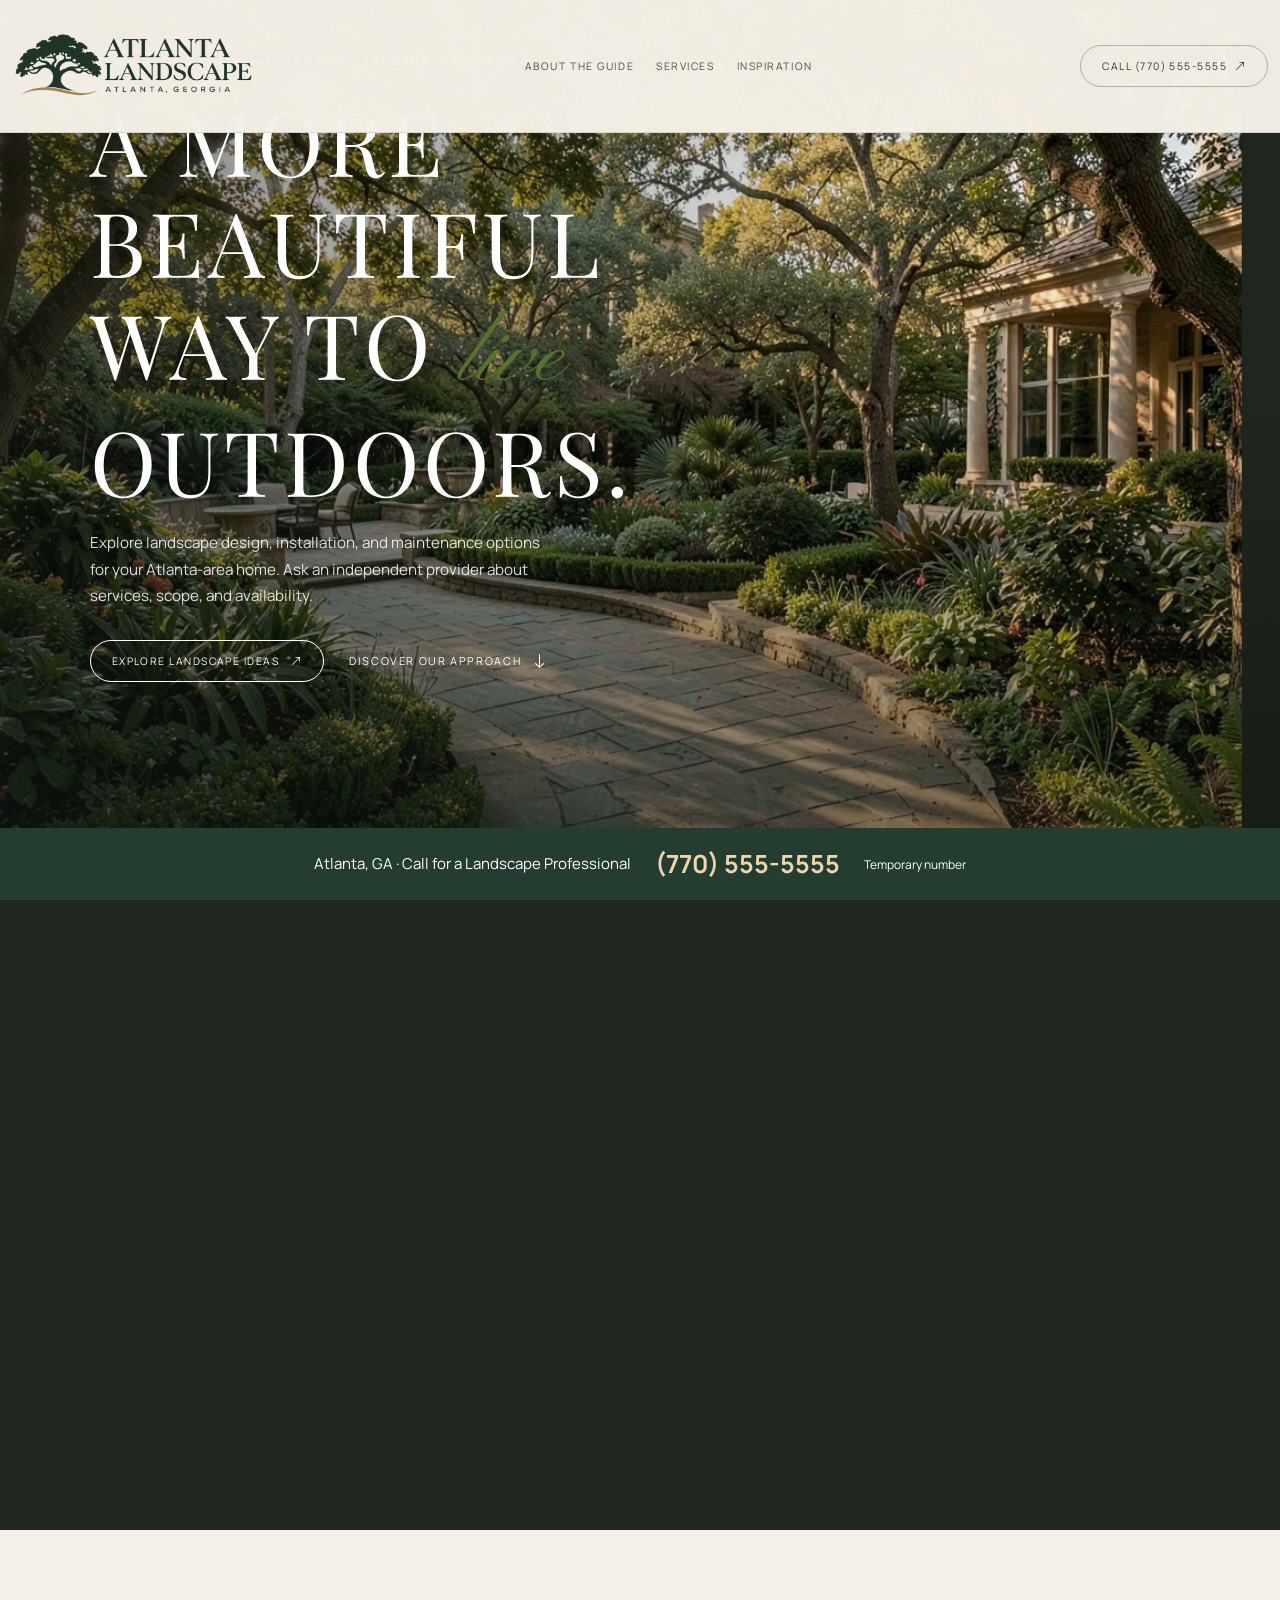
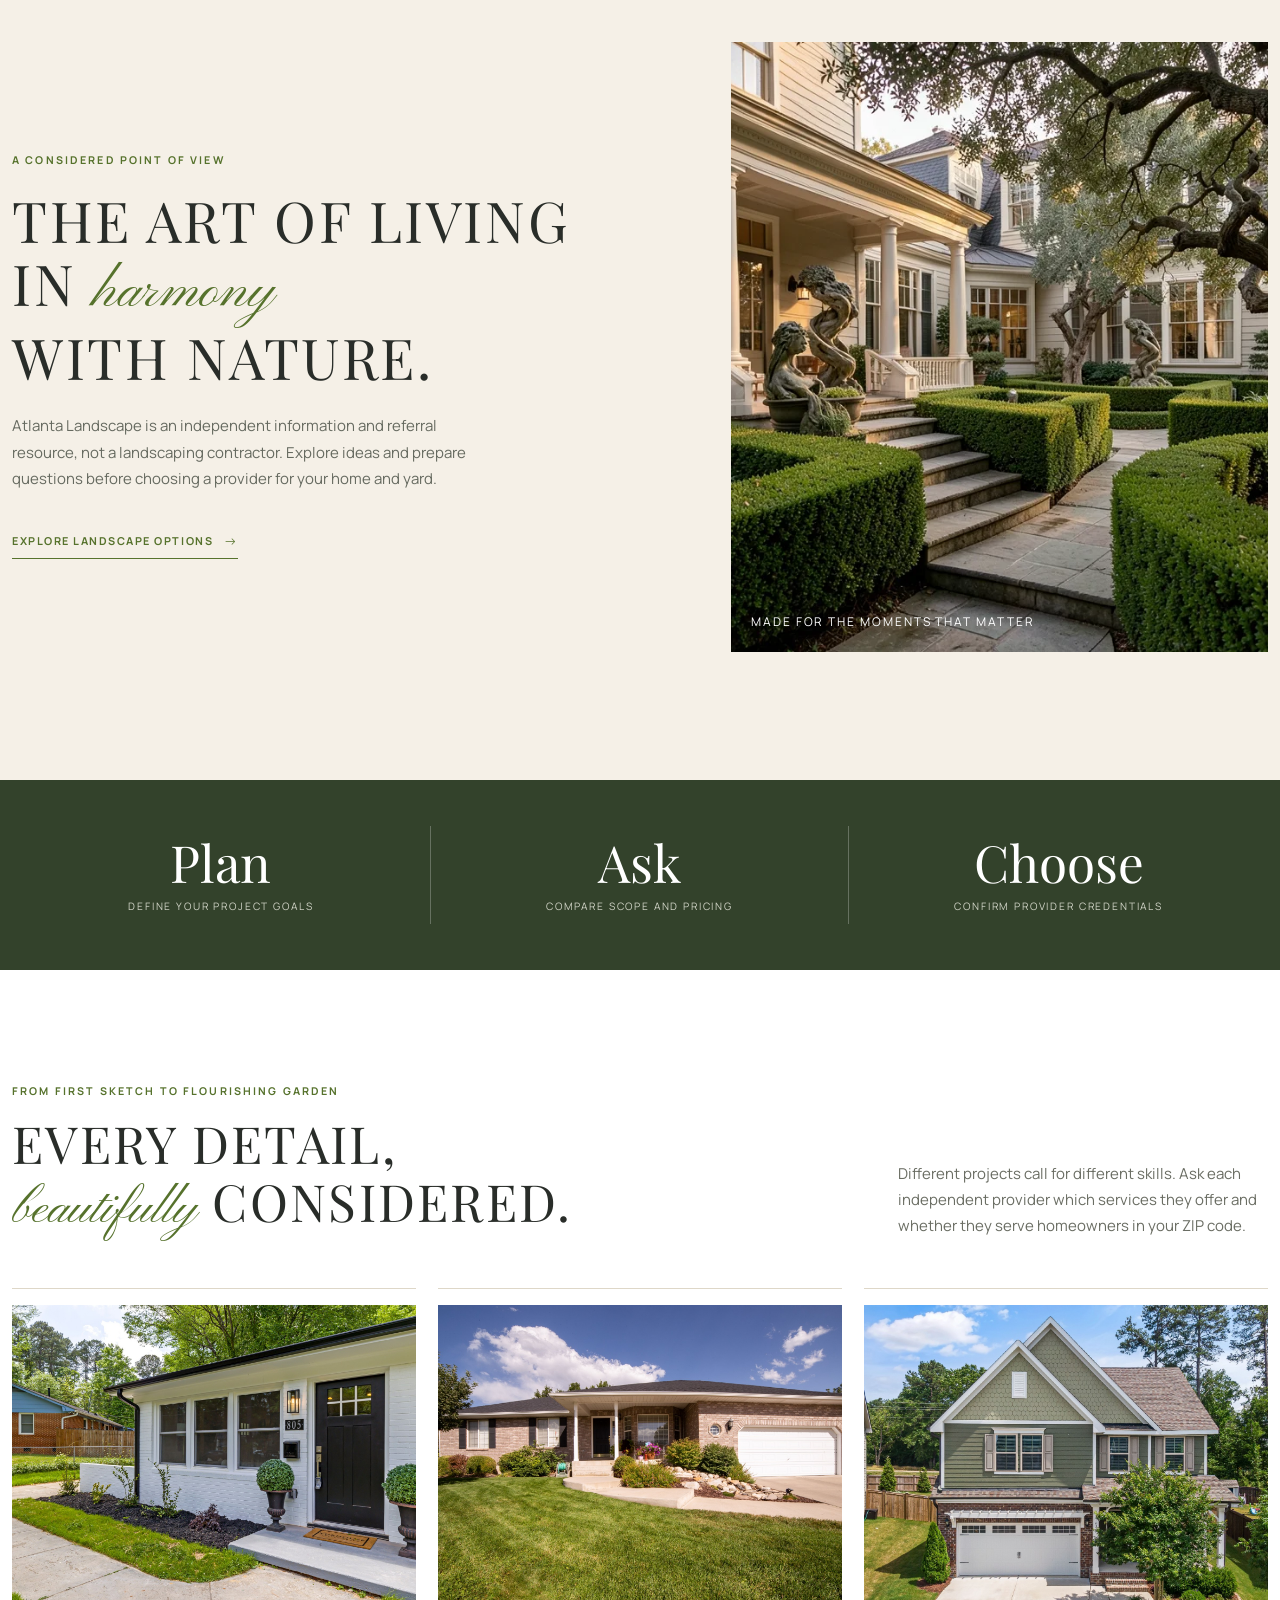
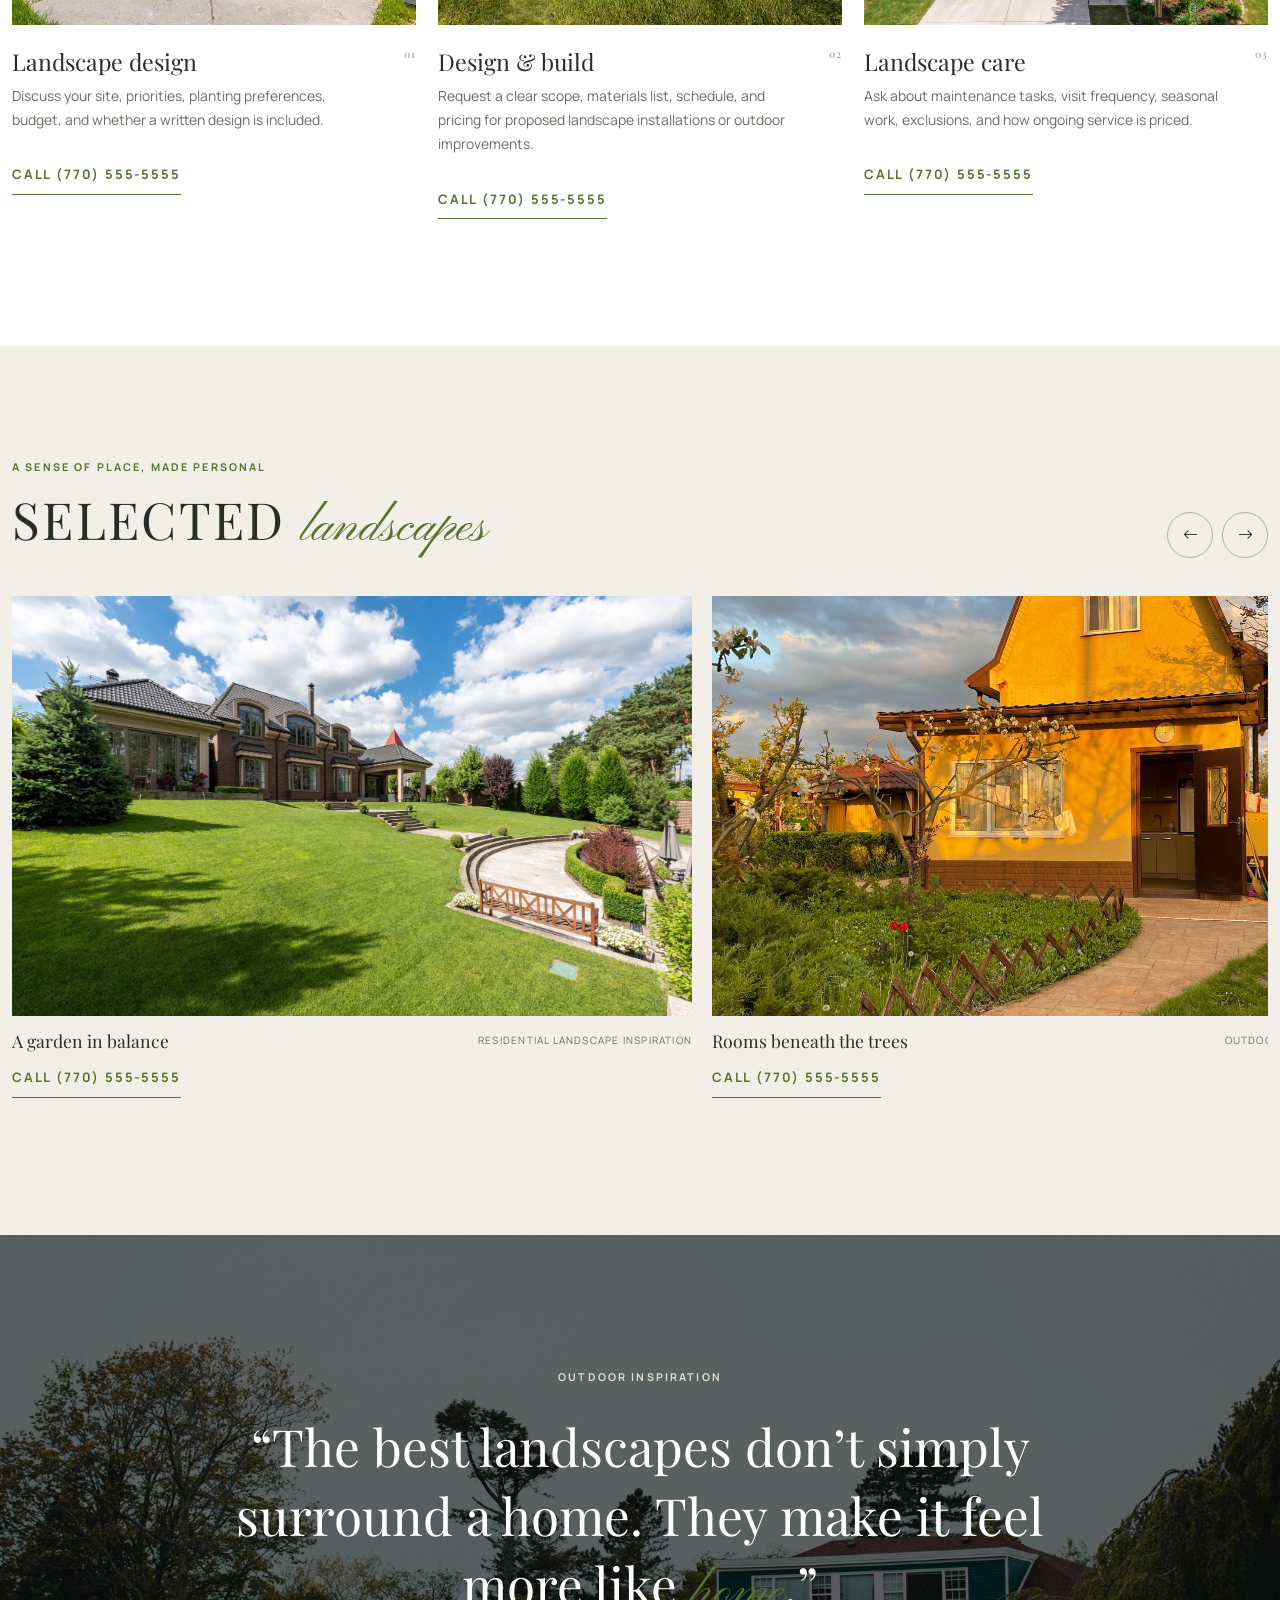
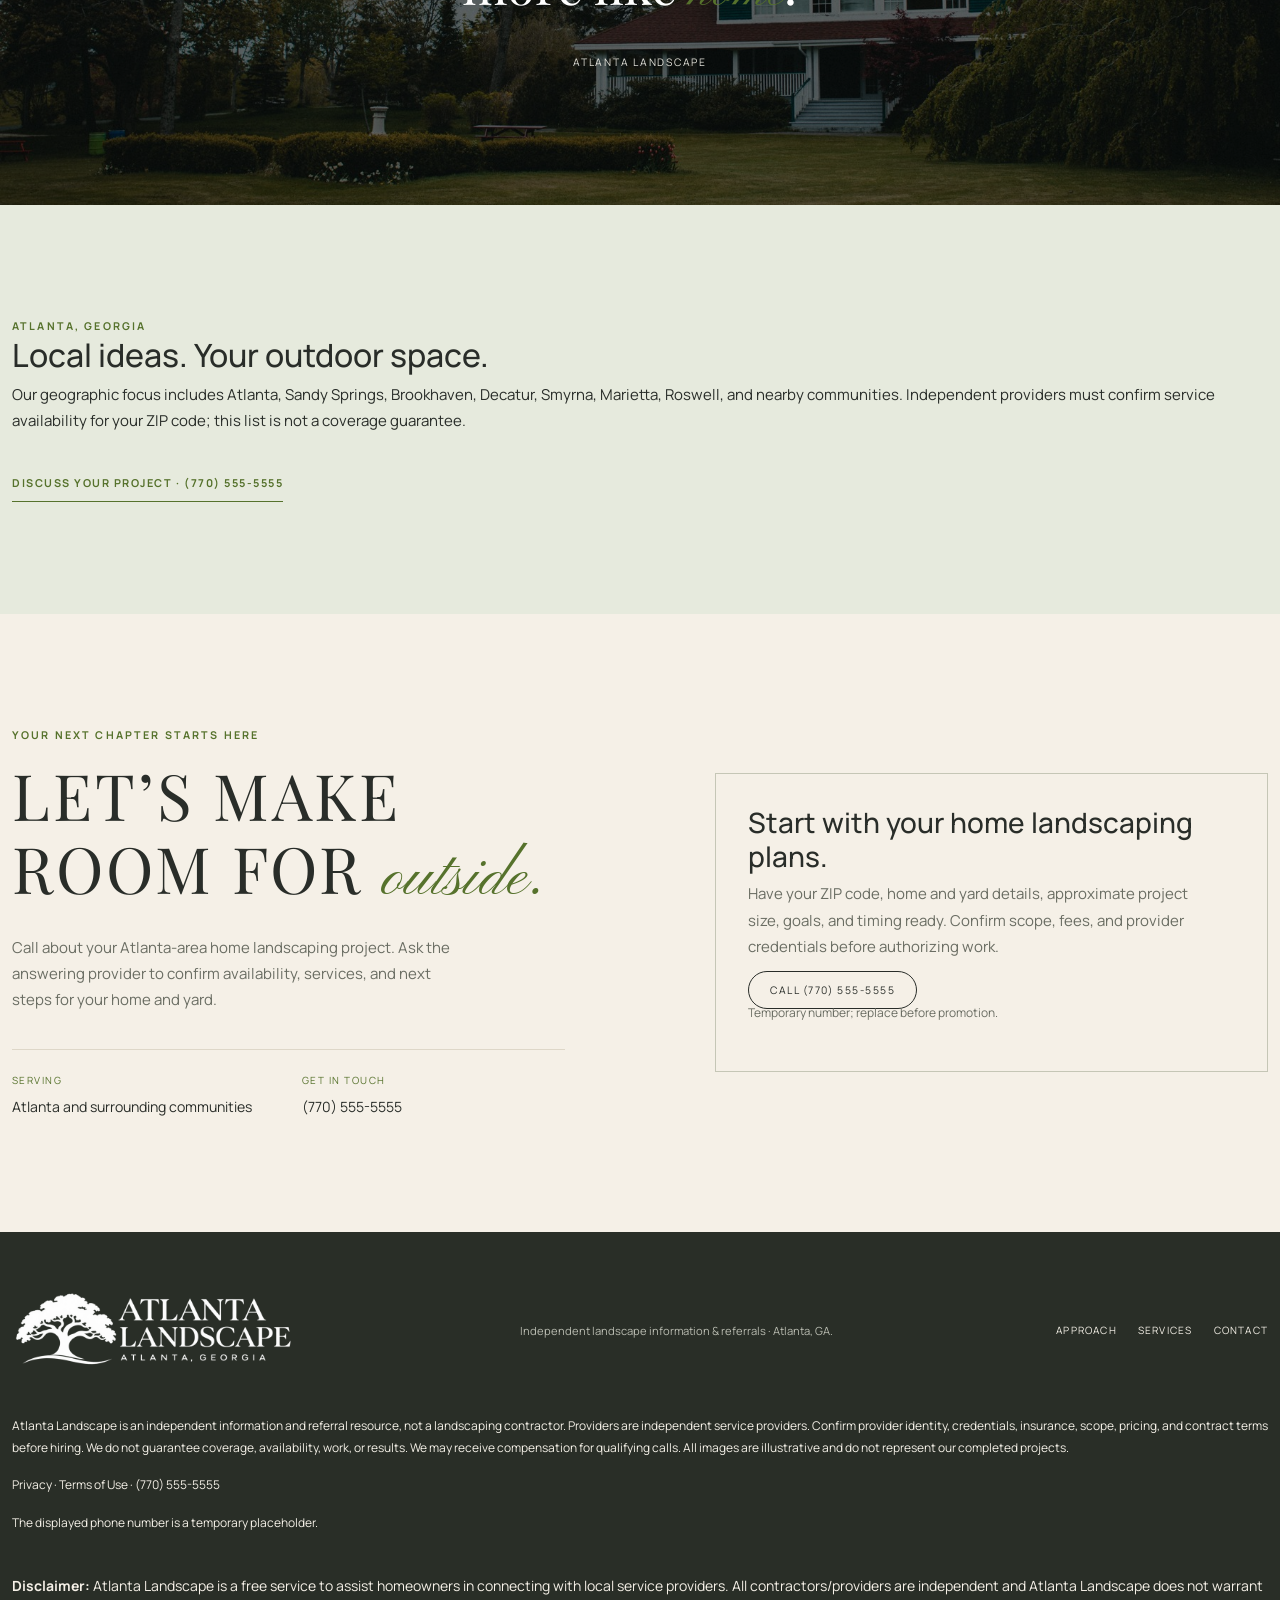
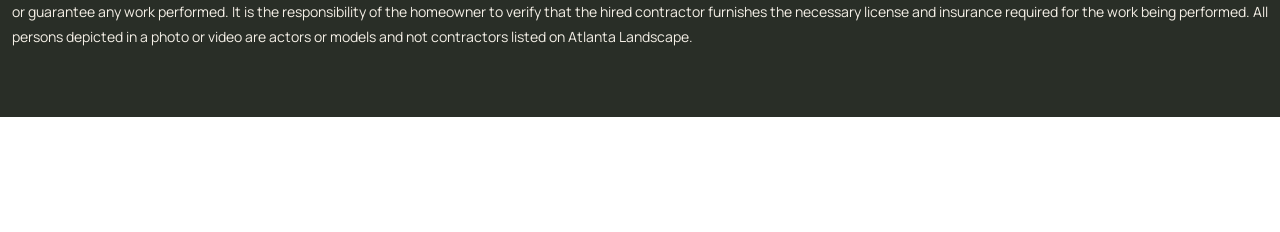
<file: index.html>
<!doctype html>
<html lang="en">
<head>
  <meta charset="utf-8">
  <meta name="viewport" content="width=device-width, initial-scale=1">
  <meta name="theme-color" content="#f5f0e7">
  <title>Atlanta, GA Landscaping Referrals | Atlanta Landscape</title>
  <meta name="description" content="Residential landscaping information and referrals for homeowners in Atlanta, GA and surrounding communities. Temporary phone (770) 555-5555.">
  <link rel="preconnect" href="https://fonts.googleapis.com">
  <link rel="preconnect" href="https://fonts.gstatic.com" crossorigin>
  <link href="https://fonts.googleapis.com/css2?family=Manrope:wght@400;500;600;700&family=Playfair+Display:wght@400;500;600&family=Pinyon+Script&display=swap" rel="stylesheet">
  <link rel="stylesheet" href="https://cdn.jsdelivr.net/npm/bootstrap@5.3.3/dist/css/bootstrap.min.css">
  <link rel="stylesheet" href="https://cdn.jsdelivr.net/npm/bootstrap-icons@1.11.3/font/bootstrap-icons.min.css">
  
<link rel="stylesheet" href="css/style.css?v=residential-photos2">
<style id="atlanta-oak-logo">
.navbar,.navbar.scrolled{background:rgba(245,240,231,.98);color:#253c31;border-bottom:1px solid #253c3122}.navbar .brand,.navbar .nav-links a,.navbar .nav-cta{color:#253c31}.brand{flex-shrink:0}.brand-logo{display:block;width:245px;max-width:100%;height:auto}.navbar .nav-cta{white-space:nowrap;flex-shrink:0;border-color:#253c3155}.navbar .container{gap:20px}footer .brand-logo{width:285px;filter:brightness(0) invert(1)}footer .brand{background:transparent;padding:0}.policy-brand{display:inline-block;margin-bottom:30px}
@media(min-width:992px) and (max-width:1199px){.navbar .brand-logo{width:215px}.navbar .nav-links{gap:18px}.navbar .nav-links a{font-size:11px}}
@media(max-width:991px){.navbar .brand-logo{width:225px}.navbar .nav-cta{width:100%;text-align:center}.navbar .container{gap:12px}}@media(max-width:359px){.navbar .brand-logo{width:195px}}
</style>
</head>
<body>
  <header>
    <nav class="navbar" id="navbar" aria-label="Main navigation">
      <div class="container container-wide d-flex align-items-center justify-content-between">
        <a class="brand" href="#home" aria-label="Atlanta Landscape home"><img class="brand-logo" src="assets/atlanta-landscape-logo.png" alt="Atlanta Landscape — Atlanta, Georgia" width="786" height="300"></a>
        <div class="nav-links d-flex align-items-center">
          <a href="#approach">About the guide</a>
          <a href="#services">Services</a>
          <a href="#work">Inspiration</a>
        </div>
        <a class="nav-cta" href="tel:+17705555555">Call (770) 555-5555 <i class="bi bi-arrow-up-right ms-1" aria-hidden="true"></i></a>
      </div>
    </nav>
  </header>

  <main>
    <section class="hero-scroll" id="home" aria-label="Landscape design introduction">
      <div class="hero-sticky">
        <img class="hero-photo" id="heroPhotoOne" src="assets/img-1.webp" alt="A tranquil landscaped estate with a stone terrace and layered greenery">
        <img class="hero-photo second" id="heroPhotoTwo" src="assets/img-2.webp" alt="Elegant home framed by mature garden landscaping">
        <div class="hero-shade"></div>
        <div class="hero-content">
          <div class="eyebrow">Atlanta, GA &amp; surrounding areas · Landscape referrals</div>
          <h1 class="display-title">A more beautiful<br>way to <span class="script">live</span> outdoors.</h1>
          <p>Explore landscape design, installation, and maintenance options for your Atlanta-area home. Ask an independent provider about services, scope, and availability.</p>
          <div class="hero-actions">
            <a class="btn-outline-light" href="#work">Explore landscape ideas <i class="bi bi-arrow-up-right ms-2" aria-hidden="true"></i></a>
            <a class="hero-link" href="#approach">Discover our approach <i class="bi bi-arrow-down" aria-hidden="true"></i></a>
          </div>
        </div>
        <div class="hero-index" aria-hidden="true">ATLANTA, GEORGIA &nbsp;·&nbsp; 01 / 03</div>
      </div>
    </section>

    <section class="intro section-pad" id="approach">
      <div class="container container-wide">
        <div class="intro-grid">
          <div class="intro-copy reveal">
            <div class="eyebrow">A considered point of view</div>
            <h2 class="display-title">The art of living<br>in <span class="script">harmony</span><br>with nature.</h2>
            <p>Atlanta Landscape is an independent information and referral resource, not a landscaping contractor. Explore ideas and prepare questions before choosing a provider for your home and yard.</p>
            <a class="text-link" href="#services">Explore landscape options <i class="bi bi-arrow-right" aria-hidden="true"></i></a>
          </div>
          <figure class="intro-image reveal">
            <img src="assets/img-3.webp" alt="An intimate landscaped courtyard with stone steps and sculptural greenery" loading="lazy">
            <figcaption class="image-note">Made for the moments that matter</figcaption>
          </figure>
        </div>
      </div>
    </section>

    <section class="stats"><div class="container container-wide"><div class="stats-grid"><div class="stat"><div class="stat-number">Plan</div><div class="stat-label">Define your project goals</div></div><div class="stat"><div class="stat-number">Ask</div><div class="stat-label">Compare scope and pricing</div></div><div class="stat"><div class="stat-number">Choose</div><div class="stat-label">Confirm provider credentials</div></div></div></div></section>
    <section class="services section-pad" id="services">
      <div class="container container-wide">
        <div class="section-heading reveal">
          <div><div class="eyebrow">From first sketch to flourishing garden</div><h2 class="display-title">Every detail,<br><span class="script">beautifully</span> considered.</h2></div>
          <p>Different projects call for different skills. Ask each independent provider which services they offer and whether they serve homeowners in your ZIP code.</p>
        </div>
        <div class="service-grid">
          <article class="service-card reveal">
            <div class="service-image"><img src="assets/home-landscape-8031873.jpg" alt="Home entrance with planted borders, lawn and a neat walkway" loading="lazy"></div>
            <h3>Landscape design <span class="service-no">01</span></h3>
            <p>Discuss your site, priorities, planting preferences, budget, and whether a written design is included.</p>
          <a class="text-link service-call" href="tel:+17705555555">Call (770) 555-5555</a></article>
          <article class="service-card reveal">
            <div class="service-image"><img src="assets/home-landscape-6267516.jpg" alt="Residential front lawn with planted beds and a garden path" loading="lazy"></div>
            <h3>Design &amp; build <span class="service-no">02</span></h3>
            <p>Request a clear scope, materials list, schedule, and pricing for proposed landscape installations or outdoor improvements.</p>
          <a class="text-link service-call" href="tel:+17705555555">Call (770) 555-5555</a></article>
          <article class="service-card reveal">
            <div class="service-image"><img src="assets/home-landscape-12700439.jpg" alt="Family home with manicured lawn and landscaped front beds" loading="lazy"></div>
            <h3>Landscape care <span class="service-no">03</span></h3>
            <p>Ask about maintenance tasks, visit frequency, seasonal work, exclusions, and how ongoing service is priced.</p>
          <a class="text-link service-call" href="tel:+17705555555">Call (770) 555-5555</a></article>
        </div>
      </div>
    </section>

    <section class="portfolio section-pad" id="work">
      <div class="container container-wide">
        <div class="portfolio-top reveal">
          <div><div class="eyebrow">A sense of place, made personal</div><h2 class="display-title">Selected <span class="script">landscapes</span></h2></div>
          <div class="slider-controls" aria-label="Project gallery controls">
            <button type="button" id="slidePrev" aria-label="Previous projects"><i class="bi bi-arrow-left" aria-hidden="true"></i></button>
            <button type="button" id="slideNext" aria-label="Next projects"><i class="bi bi-arrow-right" aria-hidden="true"></i></button>
          </div>
        </div>
        <p class="image-note">Illustrative inspiration images, not projects completed by Atlanta Landscape.</p><div class="project-track" id="projectTrack" aria-label="Illustrative landscape inspiration">
          <article class="project-card">
            <div class="project-image"><img src="assets/home-landscape-8143683.jpg" alt="Landscaped home garden with green lawn, shrubs and curved paths" loading="lazy"></div>
            <div class="project-meta"><h3>A garden in balance</h3><span>Residential landscape inspiration</span></div>
          <a class="text-link service-call" href="tel:+17705555555">Call (770) 555-5555</a></article>
          <article class="project-card">
            <div class="project-image"><img src="assets/home-landscape-17589220.jpg" alt="Home garden with planted borders and a curving walkway" loading="lazy"></div>
            <div class="project-meta"><h3>Rooms beneath the trees</h3><span>Outdoor living inspiration</span></div>
          <a class="text-link service-call" href="tel:+17705555555">Call (770) 555-5555</a></article>
          <article class="project-card">
            <div class="project-image"><img src="assets/home-landscape-5353890.jpg" alt="Suburban family home with lawn, shrubs and established trees" loading="lazy"></div>
            <div class="project-meta"><h3>A quiet retreat</h3><span>Garden renovation inspiration</span></div>
          <a class="text-link service-call" href="tel:+17705555555">Call (770) 555-5555</a></article>
        </div>
      </div>
    </section>

    <section class="quote-section" aria-label="Outdoor inspiration">
      <div class="full-image">
        <img src="assets/home-landscape-12503553.jpg" alt="Residential garden with a broad lawn, trees and planting beds" loading="lazy">
      </div>
      <div class="quote-content reveal">
        <div class="eyebrow">Outdoor inspiration</div>
        <blockquote>“The best landscapes don’t simply surround a home. They make it feel more like <span class="script">home</span>.”</blockquote>
        <div class="quote-credit">Atlanta Landscape</div>
      </div>
    </section>

    <section class="section-pad local-area" id="areas"><div class="container container-wide"><div class="eyebrow">Atlanta, Georgia</div><h2>Local ideas. Your outdoor space.</h2><p>Our geographic focus includes Atlanta, Sandy Springs, Brookhaven, Decatur, Smyrna, Marietta, Roswell, and nearby communities. Independent providers must confirm service availability for your ZIP code; this list is not a coverage guarantee.</p><a class="text-link" href="tel:+17705555555">Discuss your project · (770) 555-5555</a></div></section>
    <section class="contact section-pad" id="contact">
      <div class="container container-wide">
        <div class="contact-grid">
          <div class="reveal">
            <div class="eyebrow">Your next chapter starts here</div>
            <h2 class="display-title">Let’s make<br>room for <span class="script">outside.</span></h2>
            <p>Call about your Atlanta-area home landscaping project. Ask the answering provider to confirm availability, services, and next steps for your home and yard.</p>
            <div class="contact-details">
              <div><span class="detail-label">Serving</span><span class="detail-value">Atlanta and surrounding communities</span></div>
              <div><span class="detail-label">Get in touch</span><a class="detail-value" href="tel:+17705555555">(770) 555-5555</a></div>
            </div>
          </div>
          <div class="project-call"><h3>Start with your home landscaping plans.</h3><p>Have your ZIP code, home and yard details, approximate project size, goals, and timing ready. Confirm scope, fees, and provider credentials before authorizing work.</p><a class="nav-cta" href="tel:+17705555555">Call (770) 555-5555</a><p class="placeholder-note">Temporary number; replace before promotion.</p></div>
        </div>
      </div>
    </section>
  </main><aside class="call-banner"><span>Atlanta, GA · Call for a Landscape Professional</span><a href="tel:+17705555555">(770) 555-5555</a><small>Temporary number</small></aside>

  <footer>
    <div class="container container-wide footer-inner">
      <a class="brand" href="#home"><img class="brand-logo" src="assets/atlanta-landscape-logo.png" alt="Atlanta Landscape — Atlanta, Georgia" width="786" height="300"></a>
      <span class="footer-note">Independent landscape information &amp; referrals · Atlanta, GA.</span>
      <div class="footer-links"><a href="#approach">Approach</a><a href="#services">Services</a><a href="tel:+17705555555">Contact</a></div>
    </div>
<div class="container container-wide referral-disclosure"><p>Atlanta Landscape is an independent information and referral resource, not a landscaping contractor. Providers are independent service providers. Confirm provider identity, credentials, insurance, scope, pricing, and contract terms before hiring. We do not guarantee coverage, availability, work, or results. We may receive compensation for qualifying calls. All images are illustrative and do not represent our completed projects.</p><p><a href="privacy.html">Privacy</a> · <a href="terms.html">Terms of Use</a> · <a href="tel:+17705555555">(770) 555-5555</a></p><p>The displayed phone number is a temporary placeholder.</p></div><div class="container container-wide"><p class="provider-disclaimer" style="font-size:14px;line-height:1.8;color:#f5f0e7;padding:24px 0;margin:0"><strong>Disclaimer:</strong> Atlanta Landscape is a free service to assist homeowners in connecting with local service providers. All contractors/providers are independent and Atlanta Landscape does not warrant or guarantee any work performed. It is the responsibility of the homeowner to verify that the hired contractor furnishes the necessary license and insurance required for the work being performed. All persons depicted in a photo or video are actors or models and not contractors listed on Atlanta Landscape.</p></div></footer>

  <script src="https://cdn.jsdelivr.net/npm/bootstrap@5.3.3/dist/js/bootstrap.bundle.min.js"></script>
  <script>
    (() => {
      const navbar = document.getElementById('navbar');
      const heroSection = document.querySelector('.hero-scroll');
      const photoOne = document.getElementById('heroPhotoOne');
      const photoTwo = document.getElementById('heroPhotoTwo');
      const reducedMotion = window.matchMedia('(prefers-reduced-motion: reduce)').matches;
      let ticking = false;

      function updateScroll() {
        const scrollY = window.scrollY;
        navbar.classList.toggle('scrolled', scrollY > 40);
        if (!reducedMotion) {
          const rect = heroSection.getBoundingClientRect();
          const travel = Math.max(1, heroSection.offsetHeight - window.innerHeight);
          const progress = Math.max(0, Math.min(1, -rect.top / travel));
          photoOne.style.transform = `scale(${1.02 + progress * .13})`;
          photoTwo.style.transform = `scale(${1.08 + progress * .08})`;
          photoTwo.style.opacity = Math.max(0, Math.min(1, (progress - .28) * 2.3));
        }
        ticking = false;
      }
      window.addEventListener('scroll', () => {
        if (!ticking) {
          window.requestAnimationFrame(updateScroll);
          ticking = true;
        }
      }, { passive: true });
      updateScroll();

      if ('IntersectionObserver' in window && !reducedMotion) {
        const observer = new IntersectionObserver(entries => {
          entries.forEach(entry => {
            if (entry.isIntersecting) {
              entry.target.classList.add('in-view');
              observer.unobserve(entry.target);
            }
          });
        }, { threshold: .14 });
        document.querySelectorAll('.reveal').forEach(el => observer.observe(el));
      } else {
        document.querySelectorAll('.reveal').forEach(el => el.classList.add('in-view'));
      }

      const track = document.getElementById('projectTrack');
      document.getElementById('slidePrev').addEventListener('click', () => track.scrollBy({ left: -track.clientWidth * .72, behavior: reducedMotion ? 'auto' : 'smooth' }));
      document.getElementById('slideNext').addEventListener('click', () => track.scrollBy({ left: track.clientWidth * .72, behavior: reducedMotion ? 'auto' : 'smooth' }));


    })();
  </script>
</body>
</html>
</file>
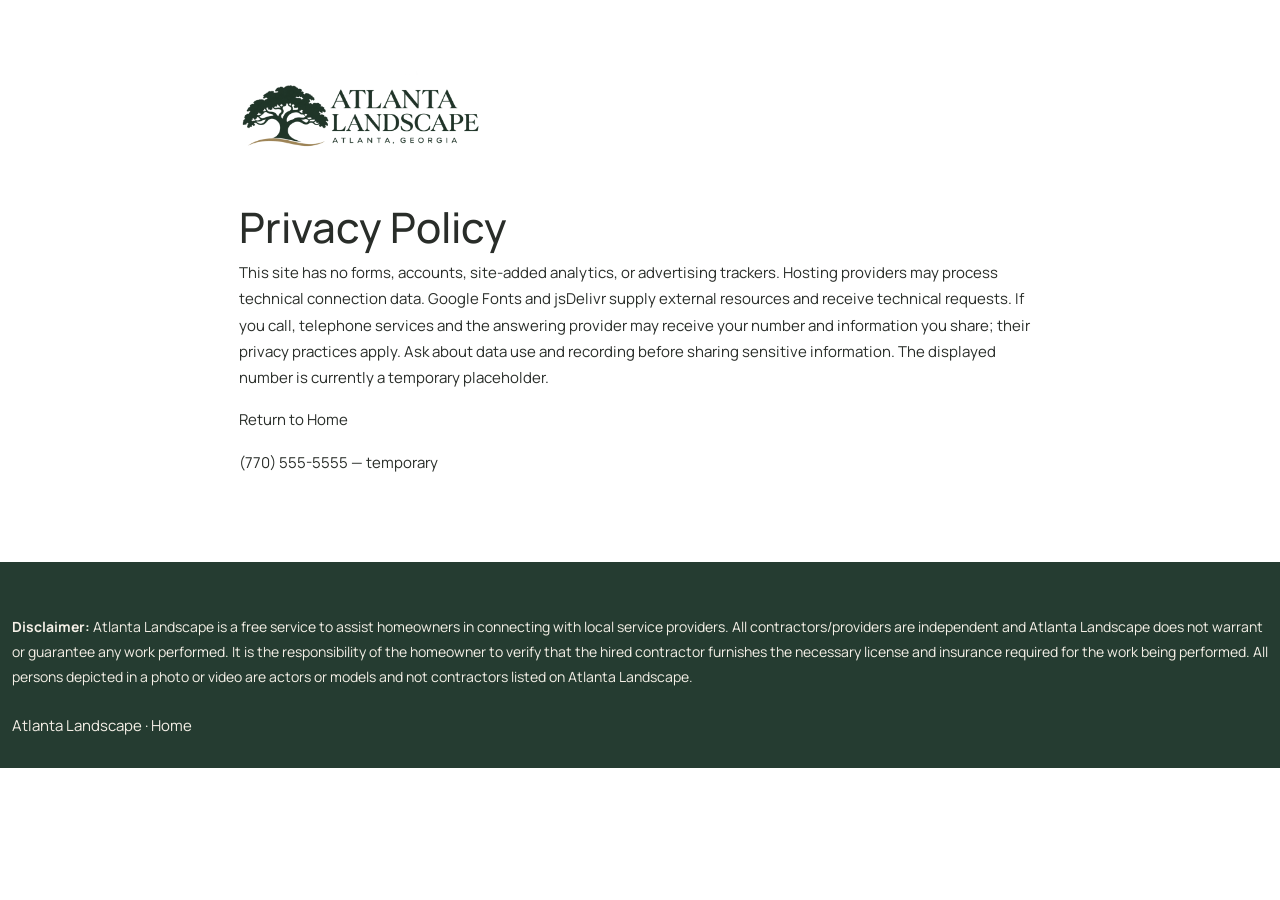
<file: privacy.html>
<!doctype html>
<html lang="en">
<head>
  <meta charset="utf-8">
  <meta name="viewport" content="width=device-width, initial-scale=1">
  <meta name="theme-color" content="#f5f0e7">
  <title>Privacy Policy | Atlanta Landscape</title>
  <meta name="description" content="Residential landscaping information and referrals for homeowners in Atlanta, GA and surrounding communities. Temporary phone (770) 555-5555.">
  <link rel="preconnect" href="https://fonts.googleapis.com">
  <link rel="preconnect" href="https://fonts.gstatic.com" crossorigin>
  <link href="https://fonts.googleapis.com/css2?family=Manrope:wght@400;500;600;700&family=Playfair+Display:wght@400;500;600&family=Pinyon+Script&display=swap" rel="stylesheet">
  <link rel="stylesheet" href="https://cdn.jsdelivr.net/npm/bootstrap@5.3.3/dist/css/bootstrap.min.css">
  <link rel="stylesheet" href="https://cdn.jsdelivr.net/npm/bootstrap-icons@1.11.3/font/bootstrap-icons.min.css">
  
<link rel="stylesheet" href="css/style.css?v=residential-photos2">
<style id="atlanta-oak-logo">
.navbar,.navbar.scrolled{background:rgba(245,240,231,.98);color:#253c31;border-bottom:1px solid #253c3122}.navbar .brand,.navbar .nav-links a,.navbar .nav-cta{color:#253c31}.brand{flex-shrink:0}.brand-logo{display:block;width:245px;max-width:100%;height:auto}.navbar .nav-cta{white-space:nowrap;flex-shrink:0;border-color:#253c3155}.navbar .container{gap:20px}footer .brand-logo{width:285px;filter:brightness(0) invert(1)}footer .brand{background:transparent;padding:0}.policy-brand{display:inline-block;margin-bottom:30px}
@media(min-width:992px) and (max-width:1199px){.navbar .brand-logo{width:215px}.navbar .nav-links{gap:18px}.navbar .nav-links a{font-size:11px}}
@media(max-width:991px){.navbar .brand-logo{width:225px}.navbar .nav-cta{width:100%;text-align:center}.navbar .container{gap:12px}}@media(max-width:359px){.navbar .brand-logo{width:195px}}
</style>
</head>
<body><main class="policy-main"><a class="policy-brand" href="index.html"><img class="brand-logo" src="assets/atlanta-landscape-logo.png" alt="Atlanta Landscape — Atlanta, Georgia" width="786" height="300"></a><h1>Privacy Policy</h1><p>This site has no forms, accounts, site-added analytics, or advertising trackers. Hosting providers may process technical connection data. Google Fonts and jsDelivr supply external resources and receive technical requests. If you call, telephone services and the answering provider may receive your number and information you share; their privacy practices apply. Ask about data use and recording before sharing sensitive information. The displayed number is currently a temporary placeholder.</p><p><a href="index.html">Return to Home</a></p><p><a href="tel:+17705555555">(770) 555-5555 — temporary</a></p></main><footer style="background:#253c31;padding:28px 0"><div class="container container-wide"><p class="provider-disclaimer" style="font-size:14px;line-height:1.8;color:#f5f0e7;padding:24px 0;margin:0"><strong>Disclaimer:</strong> Atlanta Landscape is a free service to assist homeowners in connecting with local service providers. All contractors/providers are independent and Atlanta Landscape does not warrant or guarantee any work performed. It is the responsibility of the homeowner to verify that the hired contractor furnishes the necessary license and insurance required for the work being performed. All persons depicted in a photo or video are actors or models and not contractors listed on Atlanta Landscape.</p></div><div class="container container-wide"><a style="color:#f5f0e7" href="index.html">Atlanta Landscape · Home</a></div></footer></body></html>
</file>
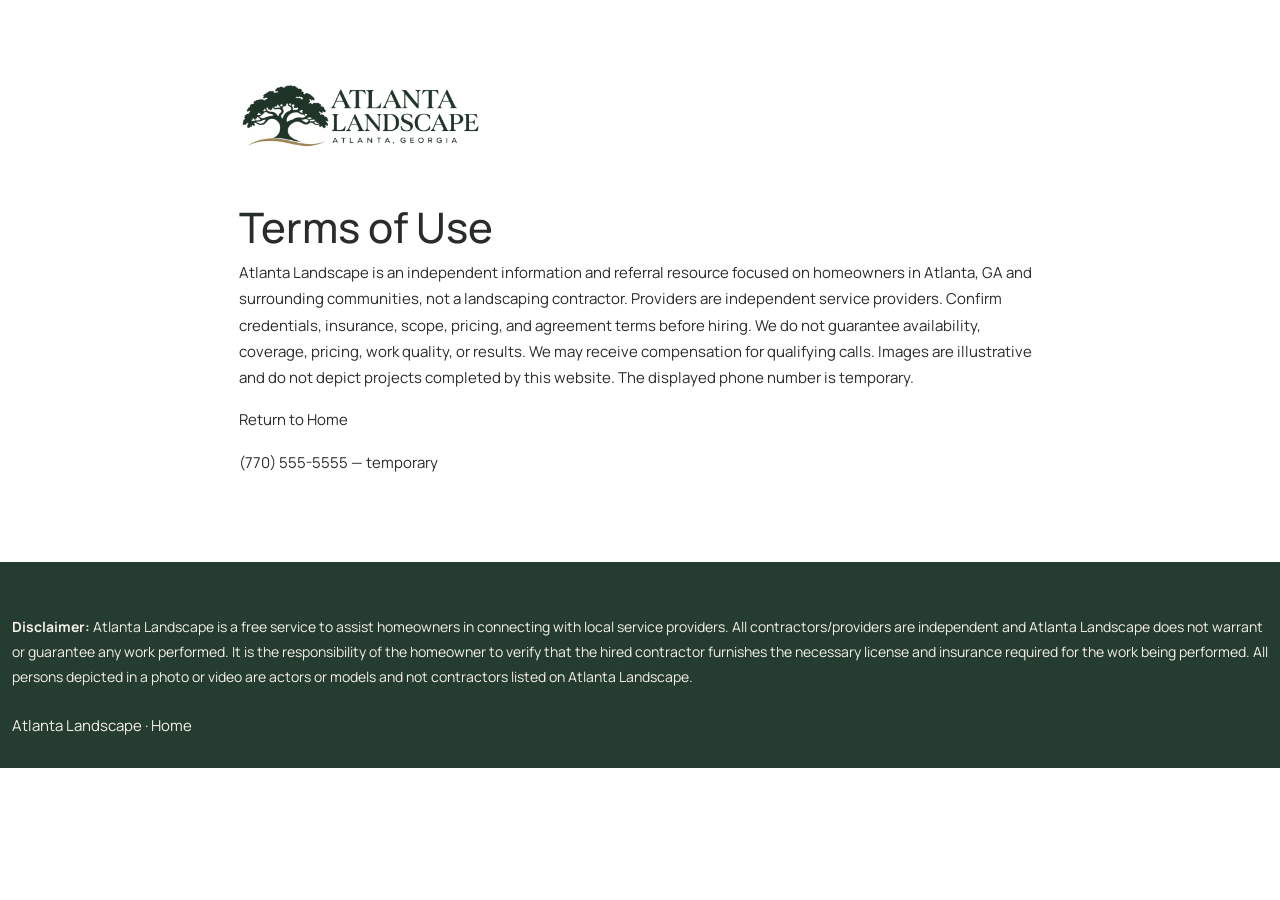
<file: terms.html>
<!doctype html>
<html lang="en">
<head>
  <meta charset="utf-8">
  <meta name="viewport" content="width=device-width, initial-scale=1">
  <meta name="theme-color" content="#f5f0e7">
  <title>Terms of Use | Atlanta Landscape</title>
  <meta name="description" content="Residential landscaping information and referrals for homeowners in Atlanta, GA and surrounding communities. Temporary phone (770) 555-5555.">
  <link rel="preconnect" href="https://fonts.googleapis.com">
  <link rel="preconnect" href="https://fonts.gstatic.com" crossorigin>
  <link href="https://fonts.googleapis.com/css2?family=Manrope:wght@400;500;600;700&family=Playfair+Display:wght@400;500;600&family=Pinyon+Script&display=swap" rel="stylesheet">
  <link rel="stylesheet" href="https://cdn.jsdelivr.net/npm/bootstrap@5.3.3/dist/css/bootstrap.min.css">
  <link rel="stylesheet" href="https://cdn.jsdelivr.net/npm/bootstrap-icons@1.11.3/font/bootstrap-icons.min.css">
  
<link rel="stylesheet" href="css/style.css?v=residential-photos2">
<style id="atlanta-oak-logo">
.navbar,.navbar.scrolled{background:rgba(245,240,231,.98);color:#253c31;border-bottom:1px solid #253c3122}.navbar .brand,.navbar .nav-links a,.navbar .nav-cta{color:#253c31}.brand{flex-shrink:0}.brand-logo{display:block;width:245px;max-width:100%;height:auto}.navbar .nav-cta{white-space:nowrap;flex-shrink:0;border-color:#253c3155}.navbar .container{gap:20px}footer .brand-logo{width:285px;filter:brightness(0) invert(1)}footer .brand{background:transparent;padding:0}.policy-brand{display:inline-block;margin-bottom:30px}
@media(min-width:992px) and (max-width:1199px){.navbar .brand-logo{width:215px}.navbar .nav-links{gap:18px}.navbar .nav-links a{font-size:11px}}
@media(max-width:991px){.navbar .brand-logo{width:225px}.navbar .nav-cta{width:100%;text-align:center}.navbar .container{gap:12px}}@media(max-width:359px){.navbar .brand-logo{width:195px}}
</style>
</head>
<body><main class="policy-main"><a class="policy-brand" href="index.html"><img class="brand-logo" src="assets/atlanta-landscape-logo.png" alt="Atlanta Landscape — Atlanta, Georgia" width="786" height="300"></a><h1>Terms of Use</h1><p>Atlanta Landscape is an independent information and referral resource focused on homeowners in Atlanta, GA and surrounding communities, not a landscaping contractor. Providers are independent service providers. Confirm credentials, insurance, scope, pricing, and agreement terms before hiring. We do not guarantee availability, coverage, pricing, work quality, or results. We may receive compensation for qualifying calls. Images are illustrative and do not depict projects completed by this website. The displayed phone number is temporary.</p><p><a href="index.html">Return to Home</a></p><p><a href="tel:+17705555555">(770) 555-5555 — temporary</a></p></main><footer style="background:#253c31;padding:28px 0"><div class="container container-wide"><p class="provider-disclaimer" style="font-size:14px;line-height:1.8;color:#f5f0e7;padding:24px 0;margin:0"><strong>Disclaimer:</strong> Atlanta Landscape is a free service to assist homeowners in connecting with local service providers. All contractors/providers are independent and Atlanta Landscape does not warrant or guarantee any work performed. It is the responsibility of the homeowner to verify that the hired contractor furnishes the necessary license and insurance required for the work being performed. All persons depicted in a photo or video are actors or models and not contractors listed on Atlanta Landscape.</p></div><div class="container container-wide"><a style="color:#f5f0e7" href="index.html">Atlanta Landscape · Home</a></div></footer></body></html>
</file>
<file: css/style.css>
:root{--ink:#292d29;--green:#56722c;--green-dark:#33422b;--cream:#f5f0e7;--line:#ded7c8;--muted:#6a6d63;--serif:"Playfair Display",Georgia,serif;--sans:"Manrope",sans-serif}
    *{box-sizing:border-box}
    html{scroll-behavior:smooth}
    body{margin:0;background:#fff;color:var(--ink);font-family:var(--sans);font-size:15px;line-height:1.75}
    a{color:inherit;text-decoration:none}
    img{display:block;max-width:100%}
    .eyebrow{font-size:.67rem;letter-spacing:.2em;text-transform:uppercase;font-weight:700;color:var(--green)}
    .display-title{font-family:var(--serif);font-weight:400;text-transform:uppercase;letter-spacing:.045em;line-height:1.13}
    .script{font-family:"Pinyon Script",cursive;text-transform:none;letter-spacing:0;font-weight:400;color:var(--green)}
    .section-pad{padding:112px 0}
    .container-wide{max-width:1380px}
    .navbar{position:fixed;inset:0 0 auto;z-index:1000;padding:19px 0;color:#fff;transition:background .35s ease,padding .35s ease,color .35s ease}
    .navbar.scrolled{padding:12px 0;background:rgba(245,240,231,.9);backdrop-filter:blur(16px);color:var(--ink);box-shadow:0 1px 0 rgba(40,40,30,.08)}
    .brand{display:flex;align-items:center;gap:11px;font-size:.78rem;line-height:1.2;letter-spacing:.105em;text-transform:uppercase;font-weight:700}
    .brand-mark{width:34px;height:34px;border:1px solid currentColor;border-radius:50%;display:grid;place-items:center;font-family:var(--serif);font-size:20px;font-weight:400}
    .nav-links{gap:32px}
    .nav-links a{font-size:.65rem;letter-spacing:.15em;text-transform:uppercase;opacity:.88;transition:opacity .2s}
    .nav-links a:hover{opacity:.6}
    .nav-cta,.btn-outline-light{border:1px solid currentColor;border-radius:50px;padding:11px 21px;font-size:.65rem;letter-spacing:.14em;text-transform:uppercase;transition:all .25s}
    .navbar.scrolled .nav-cta:hover{background:var(--green);border-color:var(--green);color:white}
    .hero-scroll{height:170vh;position:relative;background:#202720}
    .hero-sticky{position:sticky;top:0;height:100svh;min-height:590px;overflow:hidden}
    .hero-photo{position:absolute;inset:-4%;width:108%;height:108%;object-fit:cover;transform:scale(1.02);will-change:transform}
    .hero-photo.second{opacity:0;transition:opacity .35s}
    .hero-shade{position:absolute;inset:0;background:linear-gradient(90deg,rgba(15,23,17,.53),rgba(15,23,17,.06) 78%),linear-gradient(0deg,rgba(13,19,14,.55),transparent 55%)}
    .hero-content{position:absolute;left:max(7vw,calc((100vw - 1280px)/2));right:6vw;bottom:12%;color:white;max-width:850px}
    .hero-content .eyebrow{color:#e3dfd0}
    .hero-content h1{font-size:clamp(3rem,7vw,7rem);margin:18px 0 20px;max-width:900px}
    .hero-content p{max-width:470px;color:rgba(255,255,255,.85);font-size:.95rem}
    .hero-actions{display:flex;align-items:center;gap:25px;margin-top:30px}
    .hero-link{display:inline-flex;align-items:center;gap:10px;color:#fff;font-size:.68rem;letter-spacing:.15em;text-transform:uppercase}
    .hero-link i{font-size:1rem}
    .hero-index{position:absolute;bottom:6%;right:6%;font-size:.65rem;letter-spacing:.16em;color:rgba(255,255,255,.75)}
    .intro{background:var(--cream)}
    .intro-grid{display:grid;grid-template-columns:1.05fr .95fr;gap:10%;align-items:center}
    .intro-copy{padding:20px 0}
    .intro-copy h2{font-size:clamp(2.3rem,4.4vw,4.5rem);margin:18px 0 25px}
    .intro-copy p{color:#666a60;max-width:480px}
    .text-link{display:inline-flex;align-items:center;gap:12px;margin-top:23px;padding-bottom:8px;border-bottom:1px solid var(--green);font-size:.68rem;letter-spacing:.14em;text-transform:uppercase;color:var(--green);font-weight:700}
    .intro-image{height:610px;position:relative;overflow:hidden}
    .intro-image img,.service-image img,.project-card img,.full-image img{width:100%;height:100%;object-fit:cover;transition:transform 1s cubic-bezier(.2,.7,.2,1)}
    .intro-image:hover img,.service-image:hover img,.project-card:hover img{transform:scale(1.045)}
    .image-note{position:absolute;bottom:20px;left:20px;color:white;font-size:.62rem;letter-spacing:.16em;text-transform:uppercase}
    .stats{background:var(--green-dark);color:white;padding:46px 0}
    .stats-grid{display:grid;grid-template-columns:repeat(3,1fr);text-align:center}
    .stat{padding:8px 20px;border-right:1px solid rgba(255,255,255,.25)}
    .stat:last-child{border:0}
    .stat-number{font-family:var(--serif);font-size:clamp(2.3rem,4vw,3.7rem);line-height:1.1}
    .stat-label{margin-top:8px;color:#d1d4c7;font-size:.64rem;letter-spacing:.18em;text-transform:uppercase}
    .services{background:#fff}
    .section-heading{display:flex;justify-content:space-between;gap:30px;align-items:end;margin-bottom:48px}
    .section-heading h2{font-size:clamp(2.2rem,4vw,4rem);margin:14px 0 0}
    .section-heading p{color:var(--muted);max-width:370px;margin:0}
    .service-grid{display:grid;grid-template-columns:repeat(3,1fr);gap:22px}
    .service-card{border-top:1px solid var(--line);padding-top:16px}
    .service-image{height:320px;overflow:hidden;background:#eee}
    .service-card h3{font-family:var(--serif);font-weight:400;font-size:1.45rem;margin:23px 0 8px}
    .service-card p{font-size:.87rem;color:var(--muted);max-width:360px}
    .service-no{float:right;color:#92958d;font-size:.65rem;letter-spacing:.12em}
    .portfolio{background:#f2efe8}
    .portfolio-top{display:flex;justify-content:space-between;align-items:end;margin-bottom:38px}
    .portfolio-top h2{font-size:clamp(2.4rem,4vw,4.3rem);margin:14px 0 0}
    .slider-controls{display:flex;gap:9px}
    .slider-controls button{width:46px;height:46px;border:1px solid #aeb0a6;background:transparent;color:var(--ink);border-radius:50%;transition:all .2s}
    .slider-controls button:hover{background:var(--green);border-color:var(--green);color:white}
    .project-track{display:flex;gap:20px;overflow-x:auto;scroll-snap-type:x mandatory;scrollbar-width:none;padding-bottom:10px}
    .project-track::-webkit-scrollbar{display:none}
    .project-card{flex:0 0 min(55vw,680px);scroll-snap-align:start}
    .project-image{height:420px;overflow:hidden;background:#ddd}
    .project-meta{display:flex;justify-content:space-between;align-items:center;padding-top:14px}
    .project-meta h3{font-family:var(--serif);font-size:1.1rem;font-weight:400;margin:0}
    .project-meta span{font-size:.63rem;letter-spacing:.12em;text-transform:uppercase;color:var(--muted)}
    .quote-section{position:relative;min-height:570px;display:grid;place-items:center;text-align:center;color:white;overflow:hidden}
    .full-image{position:absolute;inset:0}
    .full-image img{filter:brightness(.43)}
    .quote-content{position:relative;max-width:900px;padding:80px 24px}
    .quote-content blockquote{font-family:var(--serif);font-size:clamp(1.9rem,4vw,3.7rem);line-height:1.35;margin:25px 0}
    .quote-content .eyebrow{color:#e1dfd2}
    .quote-credit{font-size:.65rem;letter-spacing:.17em;text-transform:uppercase;color:#e2e1d9}
    .contact{background:var(--cream)}
    .contact-grid{display:grid;grid-template-columns:1fr 1fr;gap:12%;align-items:start}
    .contact h2{font-size:clamp(2.7rem,5vw,5rem);margin:15px 0 20px}
    .contact p{color:var(--muted);max-width:440px}
    .contact-details{border-top:1px solid var(--line);margin-top:35px;padding-top:22px;display:flex;gap:50px;flex-wrap:wrap}
    .detail-label{font-size:.62rem;letter-spacing:.15em;text-transform:uppercase;color:var(--green);display:block;margin-bottom:5px}
    .detail-value{font-size:.88rem}
    .contact-form{padding:35px;background:#fff}
    .contact-form label{font-size:.65rem;letter-spacing:.12em;text-transform:uppercase;color:#555}
    .contact-form .form-control{border:0;border-bottom:1px solid var(--line);border-radius:0;padding:12px 0;background:transparent;font-family:var(--sans);font-size:.88rem}
    .contact-form .form-control:focus{box-shadow:none;border-color:var(--green)}
    .submit-btn{display:inline-flex;align-items:center;gap:14px;margin-top:20px;padding:14px 23px;border:0;background:var(--green);color:white;font-size:.66rem;letter-spacing:.14em;text-transform:uppercase;transition:background .2s}
    .submit-btn:hover{background:var(--green-dark)}
    footer{background:#292e27;color:#f4f0e7;padding:44px 0}
    .footer-inner{display:flex;justify-content:space-between;align-items:center;gap:25px}
    footer .brand{font-size:.7rem}
    .footer-note{color:#b9bcb1;font-size:.7rem}
    .footer-links{display:flex;gap:21px;font-size:.63rem;letter-spacing:.12em;text-transform:uppercase}
    .reveal{opacity:0;transform:translateY(25px);transition:opacity .8s ease,transform .8s cubic-bezier(.2,.7,.2,1)}
    .reveal.in-view{opacity:1;transform:none}
    @media(max-width:767px){
      .section-pad{padding:75px 0}
      .nav-links{display:none!important}
      .brand{font-size:.66rem}
      .brand-mark{width:30px;height:30px}
      .nav-cta{padding:9px 13px;font-size:.58rem}
      .hero-scroll{height:145vh}
      .hero-sticky{min-height:560px}
      .hero-content{left:7vw;right:7vw;bottom:14%}
      .hero-content h1{font-size:clamp(2.7rem,13vw,4.6rem)}
      .hero-index{display:none}
      .intro-grid,.contact-grid{grid-template-columns:1fr;gap:38px}
      .intro-image{height:420px}
      .stats-grid{grid-template-columns:1fr;gap:20px}
      .stat{border-right:0;border-bottom:1px solid rgba(255,255,255,.25);padding:5px 0 20px}
      .stat:last-child{border:0;padding-bottom:0}
      .section-heading{display:block}
      .section-heading p{margin-top:18px}
      .service-grid{grid-template-columns:1fr;gap:35px}
      .service-image{height:300px}
      .portfolio-top{align-items:end}
      .project-card{flex-basis:85vw}
      .project-image{height:300px}
      .quote-section{min-height:470px}
      .contact-form{padding:25px 20px}
      .footer-inner{flex-direction:column;align-items:flex-start}
    }
    @media(prefers-reduced-motion:reduce){
      html{scroll-behavior:auto}
      *,*::before,*::after{animation-duration:.01ms!important;animation-iteration-count:1!important;transition-duration:.01ms!important}
      .reveal{opacity:1;transform:none}
    }
/* Atlanta referral layout. */
body{padding-bottom:115px}html{scroll-padding-top:120px}.nav-cta{white-space:nowrap;flex-shrink:0}.navbar .container{gap:18px}.nav-links{gap:22px}.call-banner{position:fixed;inset:auto 0 0;z-index:1100;background:#253c31;color:white;display:flex;justify-content:center;align-items:center;gap:8px 24px;padding:14px 20px;flex-wrap:wrap;text-align:center}.call-banner a{color:#efd6aa;font-size:25px;font-weight:700;text-decoration:none;white-space:nowrap}.call-banner small,.placeholder-note,.image-note{font-size:12px}.referral-disclosure{font-size:12px;line-height:1.8;margin-top:30px}.local-area{background:#e6eadd}.project-call{padding:32px;border:1px solid #64735455;align-self:center}.service-call{display:inline-block;margin:15px 0;font-size:13px}.reveal{opacity:1;transform:none}.policy-main{max-width:850px;margin:auto;padding:70px 24px}.policy-main h1{font-size:42px}.hero-content{padding-bottom:110px}
@media(max-width:991px){.navbar .container{flex-wrap:wrap;gap:12px}.navbar .nav-cta{width:100%;text-align:center}.navbar .nav-links{gap:16px}.hero-scroll{height:auto!important;min-height:0!important}.hero-sticky{position:relative;height:auto;min-height:100svh}.hero-content{position:relative;inset:auto;padding:220px 24px 140px}.hero-index{display:none}}
@media(max-width:575px){body{padding-bottom:145px}.call-banner{flex-direction:column;gap:3px}.call-banner span{font-size:12px}.navbar .nav-links{display:none!important}}
</file>
